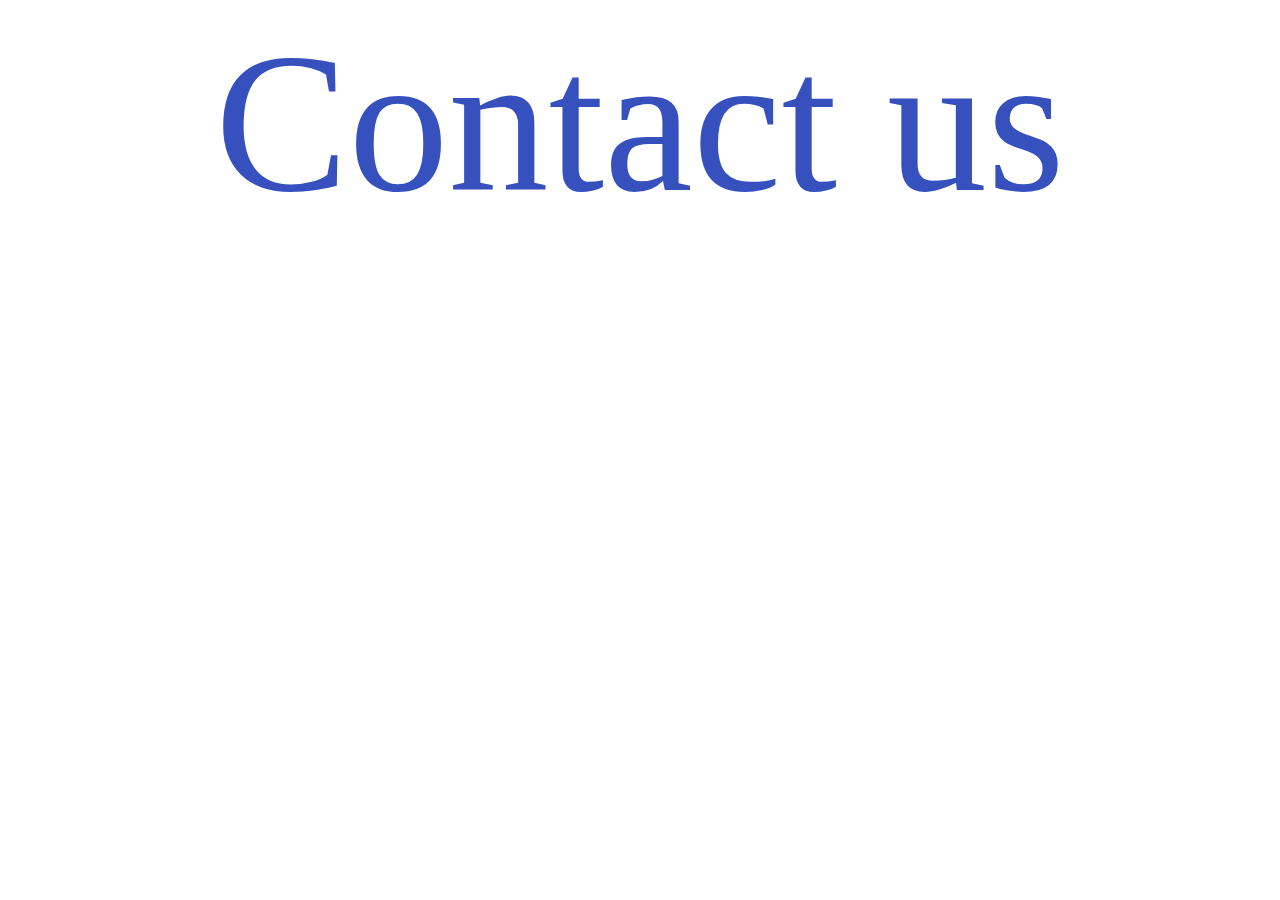
<file: Level1/contact.html>
<!DOCTYPE html>
<html lang="en">
<head>
    <meta charset="UTF-8">
    <meta http-equiv="X-UA-Compatible" content="IE=edge">
    <meta name="viewport" content="width=device-width, initial-scale=1.0">
    <title>Contact us page</title>
    <link rel="stylesheet" href="contact.css">
    <div>
        <div class="text-center" id="heading">
            Contact us
        </div>
        <form>
      
        </form>
    </div>
</head>
<body>
    
</body>
</html>
</file>
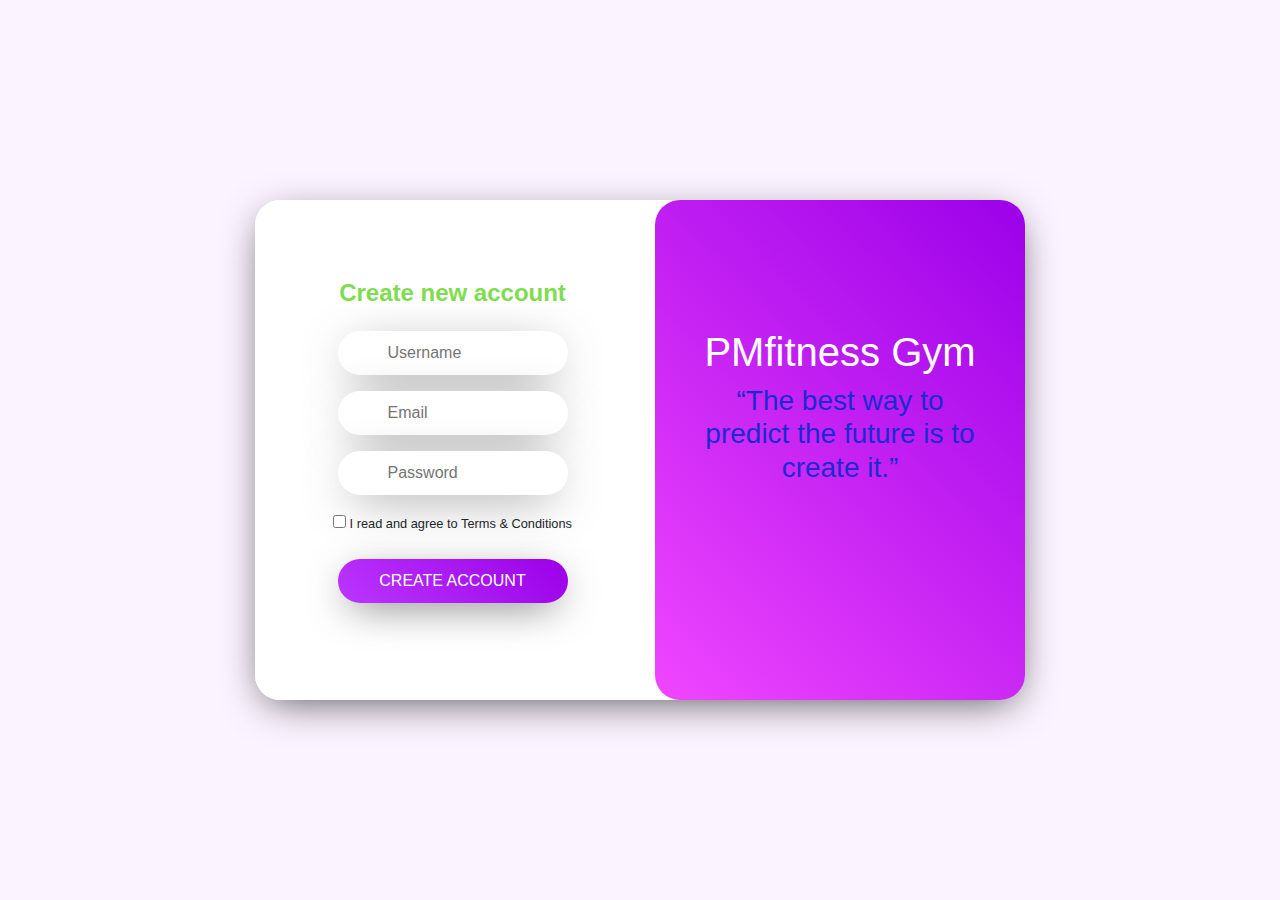
<file: Level1/signup.html>
<!DOCTYPE html>
<html>
<head>
    <title>Login Form Design</title>
    <meta name="viewport" content="width=device-width, initial-scale=1.0">
    <link rel="stylesheet" href="https://maxcdn.bootstrapcdn.com/bootstrap/4.0.0/css/bootstrap.min.css" integrity="sha384-Gn5384xqQ1aoWXA+058RXPxPg6fy4IWvTNh0E263XmFcJlSAwiGgFAW/dAiS6JXm" crossorigin="anonymous">
    <link rel="stylesheet" href="https://cdnjs.cloudflare.com/ajax/libs/font-awesome/5.14.0/css/all.min.css" integrity="sha512-1PKOgIY59xJ8Co8+NE6FZ+LOAZKjy+KY8iq0G4B3CyeY6wYHN3yt9PW0XpSriVlkMXe40PTKnXrLnZ9+fkDaog==" crossorigin="anonymous" />
    <link rel="stylesheet" href="signup.css">
</head>
<body> 
    <div class="container">
        <div class="myCard">
            <div class="row">
                <div class="col-md-6">
                    <div class="myLeftCtn"> 
                        <form class="myForm text-center">
                            <header>Create new account</header>
                            <div class="form-group">
                                <i class="fas fa-user"></i>
                                <input class="myInput" type="text" placeholder="Username" id="username" required> 
                            </div>

                            <div class="form-group">
                                <i class="fas fa-envelope"></i>
                                <input class="myInput" placeholder="Email" type="text" id="email" required> 
                            </div>

                            <div class="form-group">
                                <i class="fas fa-lock"></i>
                                <input class="myInput" type="password" id="password" placeholder="Password" required> 
                            </div>

                            <div class="form-group">
                                <label>
                                    <input id="check_1" name="check_1"  type="checkbox" required><small> I read and agree to Terms & Conditions</small></input> 
                                    <div class="invalid-feedback">You must check the box.</div>
                                </label>
                            </div>

                            <input type="submit" class="butt" value="CREATE ACCOUNT">
                            
                        </form>
                    </div>
                </div> 
                <div class="col-md-6">
                    <div class="myRightCtn">
                            <div class="box"><header><h1 class="text-center">PMfitness Gym </h1></header>
                                <h3 id="bg-color" class="text-center">“The best way to predict the future is to create it.”</h3>
                            
                             
                                 
                            </div>
                                
                    </div>
                </div>
            </div>
        </div>
</div>

      

 
</body>
</html>
</file>
<file: Level1/contact.css>
.text-center{
    text-align: center;
}
#heading{
    font-family: Cambria, Cochin, Georgia, Times, 'Times New Roman', serif;
    font-size: 200px;
    color: rgb(54, 81, 189);

}
</file>
<file: Level1/signup.css>
*{
    margin:0;
    padding:0;
    box-sizing:border-box;
  }
  body {
    background: #fbf3ff;
  } 
  .container {
    position: absolute;
    max-width: 800px;
    height: 500px;
    margin: auto;
    top: 50%;
    left: 50%;
    transform: translate(-50%, -50%);
  } 
  .myRightCtn {
    position: relative;
    background-image: linear-gradient(45deg, #f046ff, #9b00e8);
    border-radius: 25px;
    height: 100%;
    padding: 25px;
    color: rgb(192, 192, 192);
    font-size: 12px; 
    display: flex;
    justify-content: center;
    align-items: center;
  }
  .myLeftCtn {
    position: relative;
    background: #fff;
    border-radius: 25px;
    height: 100%;
    padding: 25px;
    padding-left: 50px;
  }
  .myLeftCtn header {
    color: rgb(127, 220, 80);
    font-size: 24px;
    font-weight: 700;
    margin-bottom: 20px;
  }
  .row{
  height: 100%;
  } 
  .myCard {
    position: relative;
    background: #fff;
    height: 100%;
    border-radius: 25px;
    -webkit-box-shadow: 0px 10px 40px -10px rgba(0, 0, 0, 0.7);
    -moz-box-shadow: 0px 10px 40px -10px rgba(0, 0, 0, 0.7);
    box-shadow: 0px 10px 40px -10px rgba(0, 0, 0, 0.7);
  } 
  .myRightCtn header {
    color: #fff;
    font-size: 44px;
  }
  .box {
    position: relative;
    margin: 20px;
    margin-bottom: 100px;
  } 
  .myLeftCtn .myInput {
    width: 230px;
    border-radius: 25px;
    padding: 10px;
    padding-left: 50px;
    border: none;
    -webkit-box-shadow: 0px 10px 49px -14px rgba(0, 0, 0, 0.7);
    -moz-box-shadow: 0px 10px 49px -14px rgba(0, 0, 0, 0.7);
    box-shadow: 0px 10px 49px -14px rgba(0, 0, 0, 0.7);
  }
  .myLeftCtn .myInput:focus {
    outline: none;
  } 
  .myForm {
    position: relative;
    margin-top: 50px;
  } 
  .myLeftCtn .butt {
    background: linear-gradient(45deg, #bb36fd, #9b00e8);
    color: #fff;
    width: 230px;
    border: none;
    border-radius: 25px;
    padding: 10px;
    -webkit-box-shadow: 0px 10px 41px -11px rgba(0, 0, 0, 0.7);
    -moz-box-shadow: 0px 10px 41px -11px rgba(0, 0, 0, 0.7);
    box-shadow: 0px 10px 41px -11px rgba(0, 0, 0, 0.7);
  } 
  .myLeftCtn .butt:hover {
    background: linear-gradient(45deg, #c85bff, #b726ff);
  }
  .myLeftCtn .butt:focus {
    outline: none;
  } 
  .myLeftCtn .fas {
    position: relative;
    color: #bb36fd;
    left: 36px;
  } 
  .butt_out {
    background: transparent;
    color: #fff;
    width: 120px;
    border: 2px solid#fff;
    border-radius: 25px;
    padding: 10px;
    -webkit-box-shadow: 0px 10px 49px -14px rgba(0, 0, 0, 0.7);
    -moz-box-shadow: 0px 10px 49px -14px rgba(0, 0, 0, 0.7);
    box-shadow: 0px 10px 49px -14px rgba(0, 0, 0, 0.7);
  } 
  .butt_out:hover {
    border: 2px solid#eecbff;
  } 
  .butt_out:focus {
    outline: none;
  }
 .text-center{
    text-align: center;
 }
 #bg-color{
    color: rgb(25, 43, 206);
 }
 #bg-img{
    background-image: url(body3.jpg);
    padding: 44px;
    text-align: center;
 }
</file>
